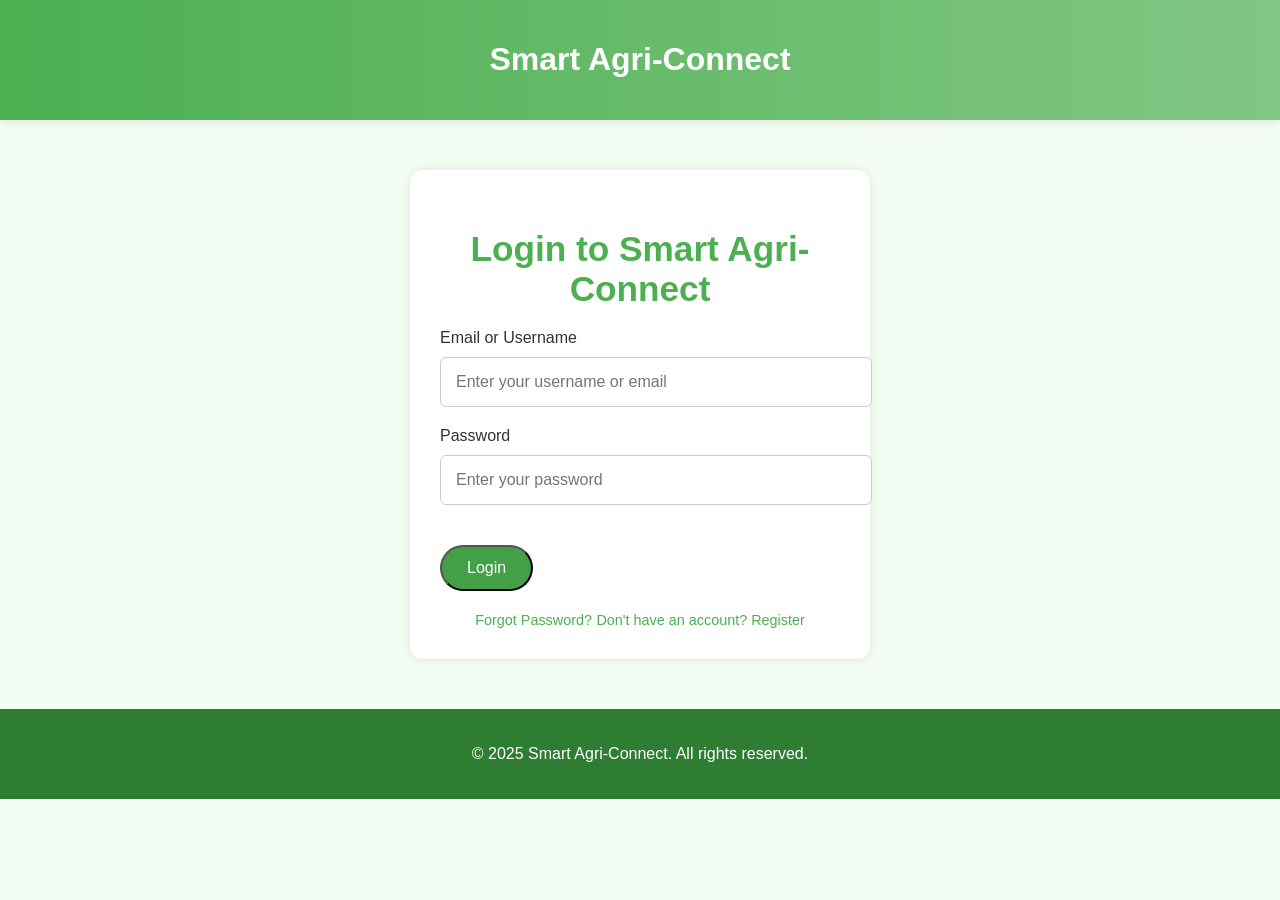
<file: index.html>
<!DOCTYPE html>
<html lang="en">
<head>
  <meta charset="UTF-8" />
  <meta name="viewport" content="width=device-width, initial-scale=1.0" />
  <title>Login - Smart Agri-Connect</title>
  <link rel="stylesheet" href="styles.css" />

</head>
<body>

  <div class="background-container">
    <div class="login-container">
      <header>
        <h1>Smart Agri-Connect</h1>
      </header>

      <main>
        <section class="login-form">
          <h2>Login to Smart Agri-Connect</h2>
          <form method="POST" action="index.php" class="login-form-section">
            <div class="input-group">
              <label for="username">Email or Username</label>
              <input type="text" id="username" name="username" placeholder="Enter your username or email" required aria-required="true" />
              <span id="username-error" class="error-message" role="alert"></span>
            </div>
          
            <div class="input-group">
              <label for="password">Password</label>
              <input type="password" id="password" name="password" placeholder="Enter your password" required aria-required="true" />
              <span id="password-error" class="error-message" role="alert"></span>
            </div>
          
            <button type="submit" class="btn">Login</button>
          
            <div class="links">
              <a href="forgetpassword.html">Forgot Password?</a>
              <a href="register.html">Don't have an account? Register</a>
            </div>
          </form>
          
          
        </section>
      </main>
    </div>
  </div>

  <footer>
    <p>&copy; 2025 Smart Agri-Connect. All rights reserved.</p>
  </footer>
  <script src="index.js"></script> 
</body>
</html>
</file>
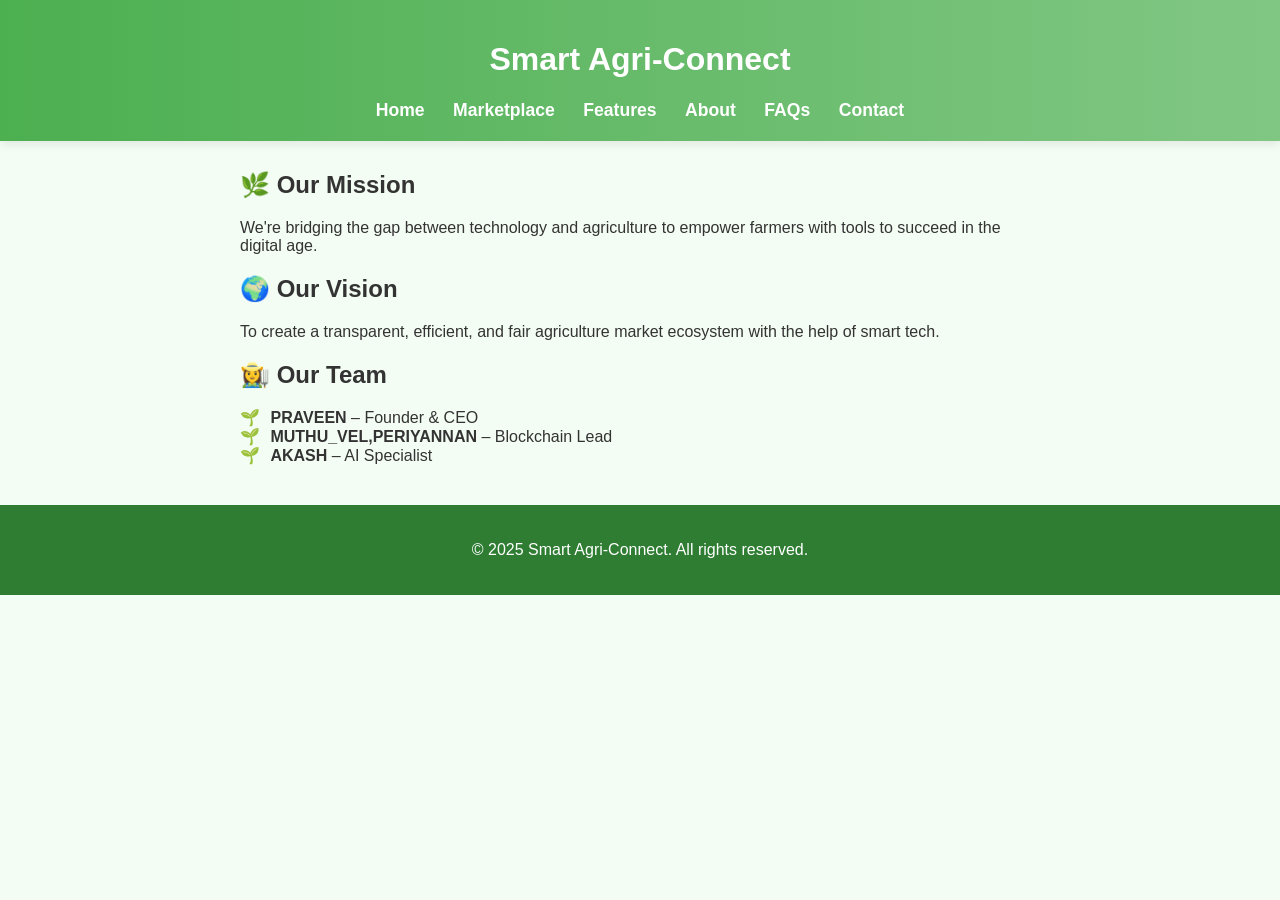
<file: about.html>
<!DOCTYPE html>
<html lang="en">
<head>
  <meta charset="UTF-8" />
  <meta name="viewport" content="width=device-width, initial-scale=1.0" />
  <title>About Us - Smart Agri-Connect</title>
  <link rel="stylesheet" href="styles.css" />
  <script src="script.js"></script>
</head>
<body>

  <header>
    <h1>Smart Agri-Connect</h1>
    <nav>
      <a href="home.html">Home</a>
      <a href="marketplace.html">Marketplace</a>
      <a href="features.html">Features</a>
      <a href="about.html">About</a>
      <a href="faq.html">FAQs</a>
      <a href="contact.html">Contact</a>
    </nav>
  </header>

  <main>
    <section>
      <h2>🌿 Our Mission</h2>
      <p>We're bridging the gap between technology and agriculture to empower farmers with tools to succeed in the digital age.</p>
      
      <h2>🌍 Our Vision</h2>
      <p>To create a transparent, efficient, and fair agriculture market ecosystem with the help of smart tech.</p>

      <h2>👩‍🌾 Our Team</h2>
      <ul>
        <li><strong>PRAVEEN</strong> – Founder & CEO</li>
        <li><strong>MUTHU_VEL,PERIYANNAN</strong> – Blockchain Lead</li>
        <li><strong>AKASH</strong> – AI Specialist</li>
      </ul>
    </section>
  </main>

  <footer>
    <p>&copy; 2025 Smart Agri-Connect. All rights reserved.</p>
  </footer>

</body>
</html>
</file>
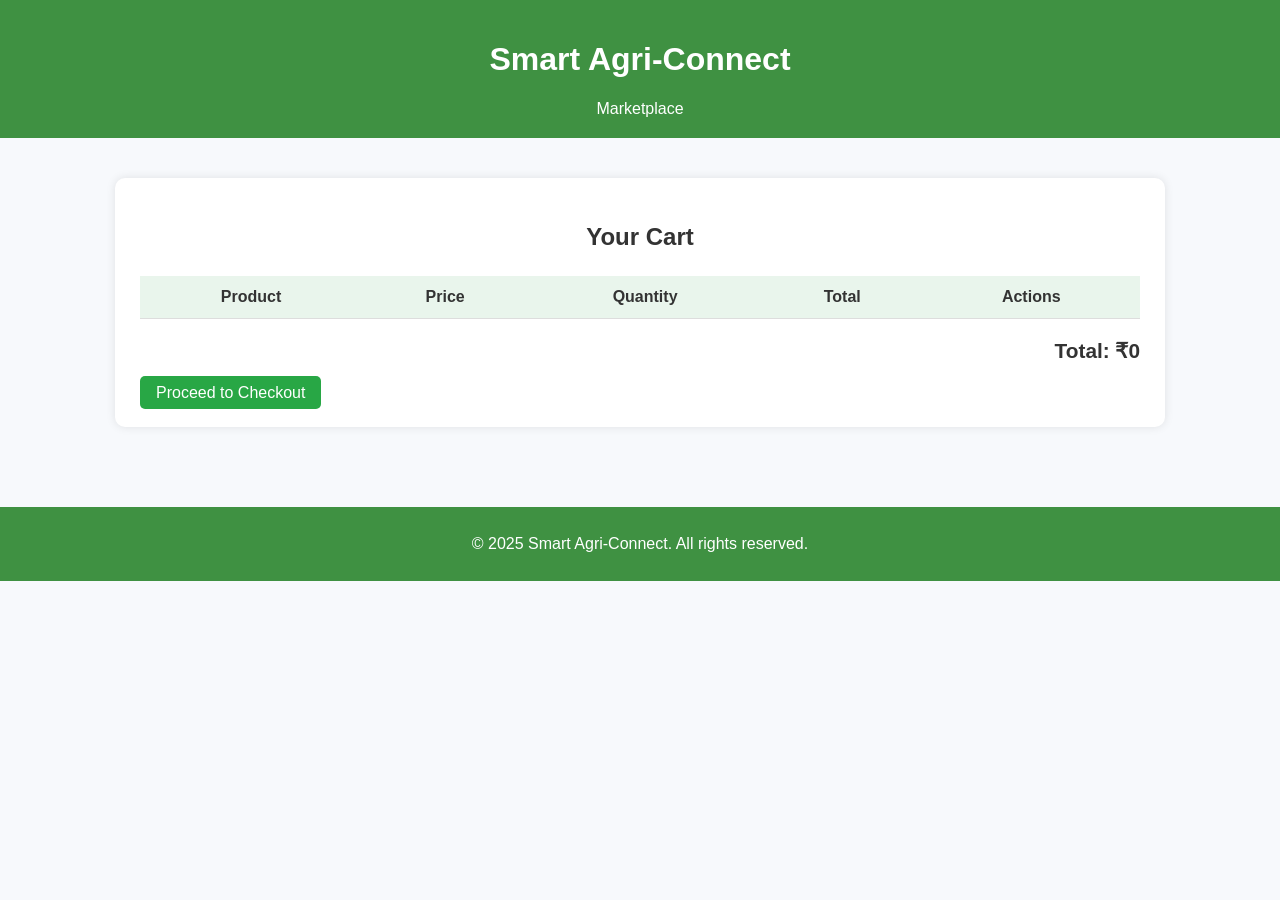
<file: cart.html>
<!DOCTYPE html>
<html lang="en">
<head>
  <meta charset="UTF-8" />
  <meta name="viewport" content="width=device-width, initial-scale=1.0" />
  <title>Your Cart - Smart Agri-Connect</title>
  <style>
    body {
      font-family: 'Segoe UI', sans-serif;
      margin: 0;
      padding: 0;
      background: #f7f9fc;
      color: #333;
    }

    header {
      background-color: #3f9142;
      color: #fff;
      padding: 20px;
      text-align: center;
    }

    nav {
      margin-top: 10px;
    }

    nav a {
      color: #fff;
      text-decoration: none;
      margin: 0 12px;
      padding: 8px 12px;
      border-radius: 6px;
    }

    nav a:hover {
      background-color: rgba(255, 255, 255, 0.2);
    }

    .btn {
      background-color: #28a745;
      color: #fff !important;
      padding: 8px 16px;
      border-radius: 5px;
      text-decoration: none;
      transition: background-color 0.3s;
    }

    .btn:hover {
      background-color: #218838;
    }

    main {
      padding: 40px 20px;
    }

    .cart-section {
      max-width: 1000px;
      margin: auto;
      background: #fff;
      padding: 25px;
      box-shadow: 0 0 10px rgba(0,0,0,0.1);
      border-radius: 10px;
    }

    .cart-section h2 {
      text-align: center;
      margin-bottom: 25px;
    }

    table {
      width: 100%;
      border-collapse: collapse;
      margin-bottom: 20px;
    }

    th, td {
      padding: 12px;
      text-align: center;
      border-bottom: 1px solid #ddd;
    }

    th {
      background-color: #e9f5ec;
    }

    input[type="number"] {
      width: 60px;
      padding: 5px;
      border: 1px solid #ccc;
      border-radius: 4px;
    }

    button {
      background-color: #dc3545;
      color: white;
      padding: 6px 12px;
      border: none;
      border-radius: 5px;
      cursor: pointer;
    }

    button:hover {
      background-color: #c82333;
    }

    #totalAmount {
      font-size: 1.3em;
      font-weight: bold;
      text-align: right;
      margin-top: 10px;
    }

    footer {
      background-color: #3f9142;
      color: #fff;
      text-align: center;
      padding: 12px;
      margin-top: 40px;
    }

    @media (max-width: 600px) {
      th, td {
        font-size: 14px;
        padding: 8px;
      }

      input[type="number"] {
        width: 45px;
      }

      .btn {
        font-size: 14px;
        padding: 6px 10px;
      }
    }
  </style>
</head>
<body>
  <header>
    <h1>Smart Agri-Connect</h1>
    <nav>
      <a href="marketplace.html">Marketplace</a>
    </nav>
  </header>

  <main>
    <section class="cart-section">
      <h2>Your Cart</h2>
      <table id="cartTable">
        <thead>
          <tr>
            <th>Product</th>
            <th>Price</th>
            <th>Quantity</th>
            <th>Total</th>
            <th>Actions</th>
          </tr>
        </thead>
        <tbody>
          
        </tbody>
      </table>
      <p id="totalAmount">Total: ₹0</p>
      <a href="payment.html" class="btn">Proceed to Checkout</a>
    </section>
  </main>

  <footer>
    <p>&copy; 2025 Smart Agri-Connect. All rights reserved.</p>
  </footer>

  <script>
    let cart = JSON.parse(localStorage.getItem("cart")) || [];

    function renderCart() {
      const cartTable = document.getElementById("cartTable").getElementsByTagName('tbody')[0];
      cartTable.innerHTML = '';

      let totalAmount = 0;
      
      cart.forEach((item, index) => {
        const row = cartTable.insertRow();
        
        row.innerHTML = `
          <td>${item.name}</td>
          <td>₹${item.price}</td>
          <td><input type="number" value="${item.quantity}" min="1" onchange="updateQuantity(${index}, this.value)" /></td>
          <td>₹${item.total}</td>
          <td><button onclick="removeItem(${index})">Remove</button></td>
        `;
        
        totalAmount += item.total;
      });
      
      document.getElementById('totalAmount').textContent = `Total: ₹${totalAmount}`;
    }

    function updateQuantity(index, quantity) {
      if (quantity <= 0 || isNaN(quantity)) return;

      cart[index].quantity = parseInt(quantity);
      cart[index].total = cart[index].price * cart[index].quantity;
      
      localStorage.setItem("cart", JSON.stringify(cart));
      renderCart();
    }

    function removeItem(index) {
      cart.splice(index, 1);
      localStorage.setItem("cart", JSON.stringify(cart));
      renderCart();
    }

    renderCart();
  </script>
</body>
</html>
</file>
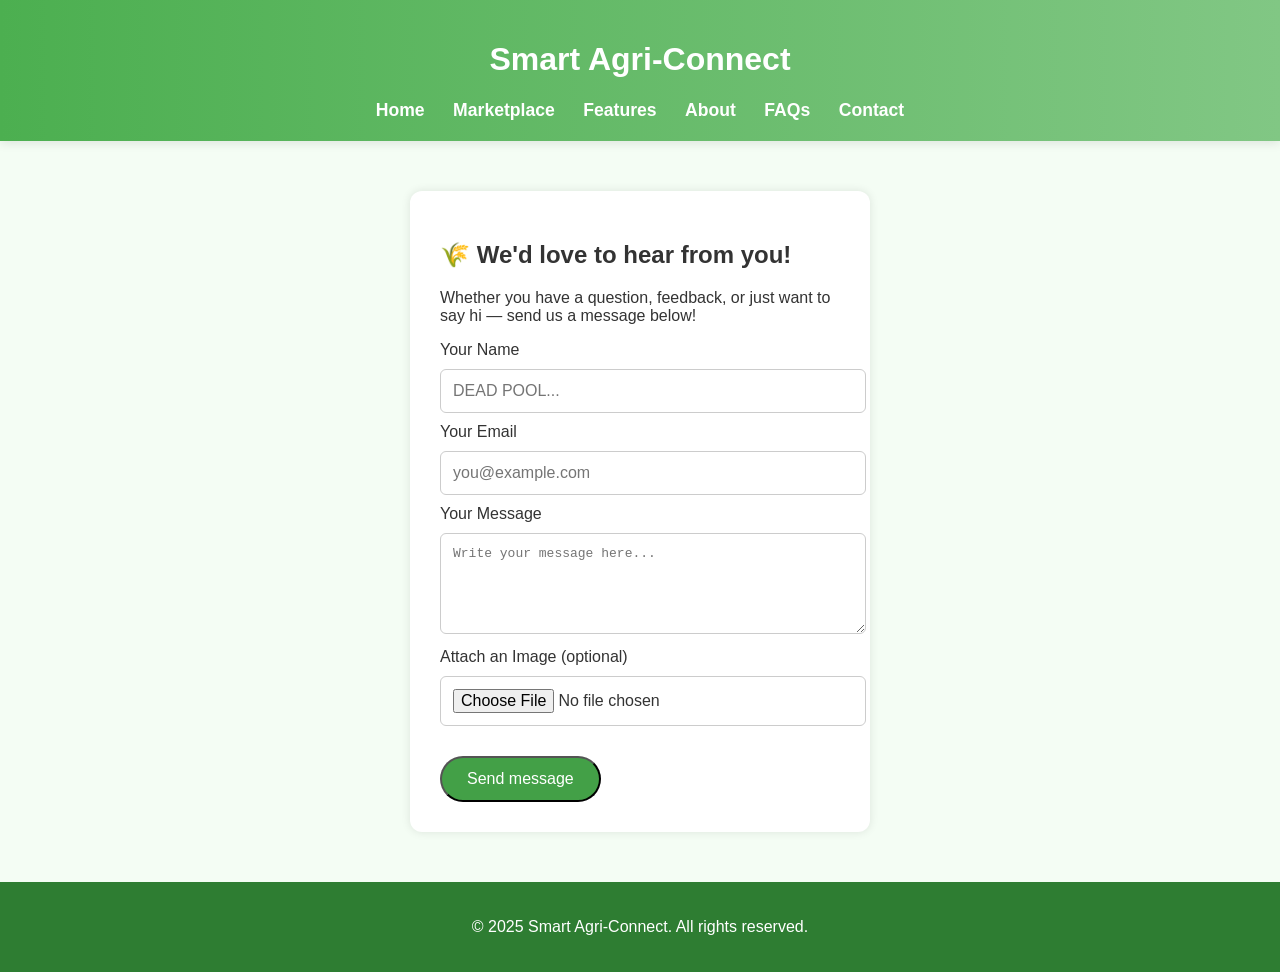
<file: contact.html>
<!DOCTYPE html>
<html lang="en">
<head>
  <meta charset="UTF-8" />
  <meta name="viewport" content="width=device-width, initial-scale=1.0" />
  <title>Contact Us - Smart Agri-Connect</title>
  <link rel="stylesheet" href="styles.css" />
</head>
<body>

  <header>
    <h1>Smart Agri-Connect</h1>
    <nav>
         <a href="home.html">Home</a>
         <a href="marketplace.html">Marketplace</a>
         <a href="features.html">Features</a>
         <a href="about.html">About</a>
         <a href="faq.html">FAQs</a>
         <a href="contact.html">Contact</a>
    </nav>
  </header>

  <main>
    <section class="contact-form">
      <h2>🌾 We'd love to hear from you!</h2>
      <p>Whether you have a question, feedback, or just want to say hi — send us a message below!</p>
      
      <form method="post" action="contact.php">
        <label for="name">Your Name</label>
        <input type="text" id="name" name="name" placeholder="DEAD POOL..." required />

        <label for="email">Your Email</label>
        <input type="email" id="email" name="email" placeholder="you@example.com" required />

        <label for="message">Your Message</label>
        <textarea id="message" name="message" rows="5" placeholder="Write your message here..." required></textarea>

        
         <label for="image">Attach an Image (optional)</label>
        <input type="file" id="image" name="image" accept="image/*" placeholder="Send a image"/>


        <button type="submit" class="btn">Send message</button>
      </form>
    </section>
  </main>

  <footer>
    <p>&copy; 2025 Smart Agri-Connect. All rights reserved.</p>
  </footer>
  <script src="contact.js"></script>
</body>
</html>
</file>
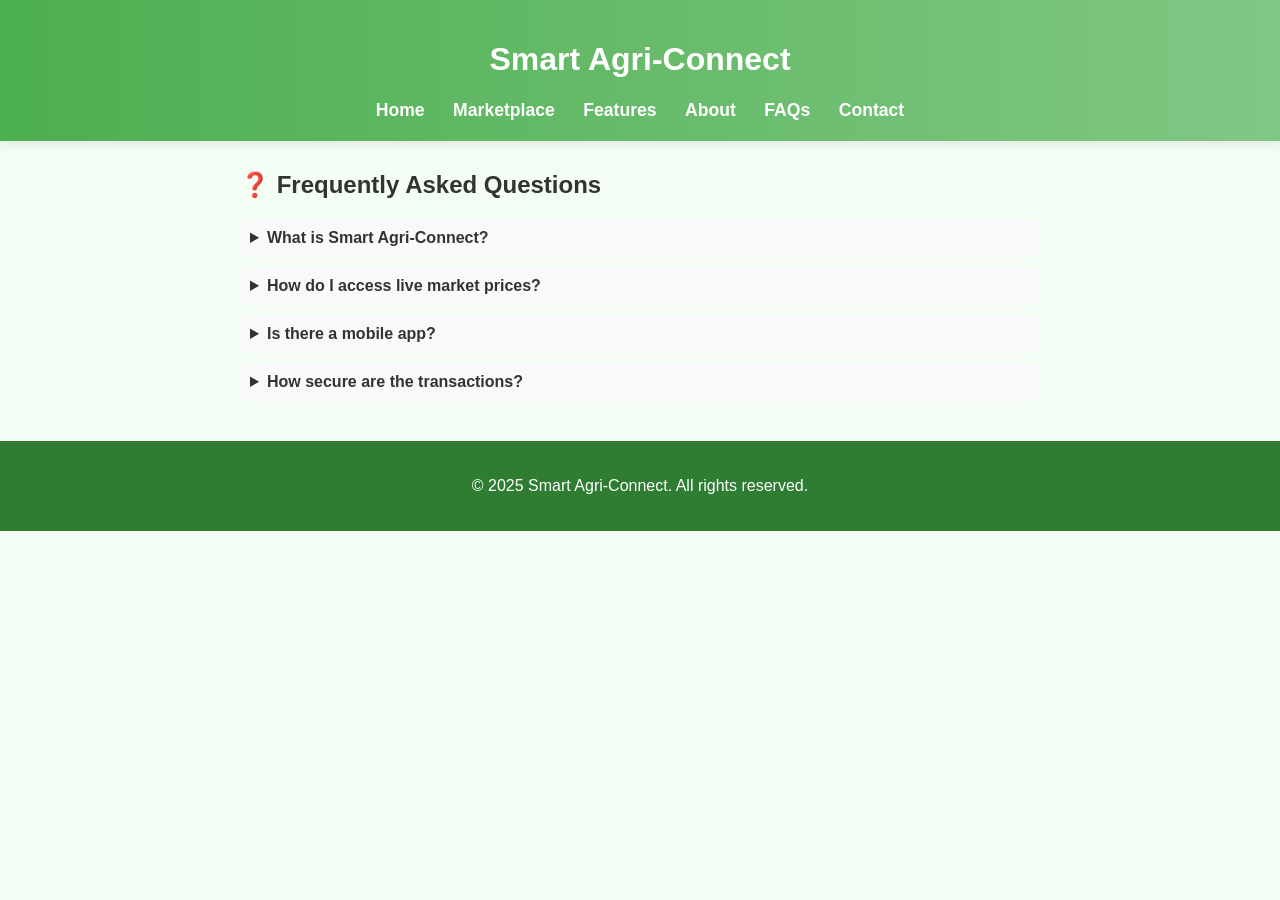
<file: faq.html>
<!DOCTYPE html>
<html lang="en">
<head>
  <meta charset="UTF-8" />
  <meta name="viewport" content="width=device-width, initial-scale=1.0" />
  <title>FAQs - Smart Agri-Connect</title>
  <link rel="stylesheet" href="styles.css" />
  <script src="script.js"></script>
  <style>
    details {
      background: #f9f9f9;
      margin: 10px 0;
      padding: 10px;
      border-radius: 5px;
      cursor: pointer;
    }
    summary {
      font-weight: bold;
    }
  </style>
</head>
<body>

  <header>
    <h1>Smart Agri-Connect</h1>
    <nav>
      <a href="home.html">Home</a>
      <a href="marketplace.html">Marketplace</a>
      <a href="features.html">Features</a>
      <a href="about.html">About</a>
      <a href="faq.html">FAQs</a>
      <a href="contact.html">Contact</a>
    </nav>
  </header>

  <main>
    <section>
      <h2>❓ Frequently Asked Questions</h2>

      <details>
        <summary>What is Smart Agri-Connect?</summary>
        <p>A tech-driven platform that empowers farmers with digital tools for market access and pricing intelligence.</p>
      </details>

      <details>
        <summary>How do I access live market prices?</summary>
        <p>Visit the <a href="marketplace.html">Marketplace</a> page for real-time data.</p>
      </details>

      <details>
        <summary>Is there a mobile app?</summary>
        <p>Yes! Our mobile app is coming soon to Android and iOS platforms.</p>
      </details>

      <details>
        <summary>How secure are the transactions?</summary>
        <p>All transactions are powered by blockchain, ensuring full transparency and security.</p>
      </details>
    </section>
  </main>

  <footer>
    <p>&copy; 2025 Smart Agri-Connect. All rights reserved.</p>
  </footer>

</body>
</html>
</file>
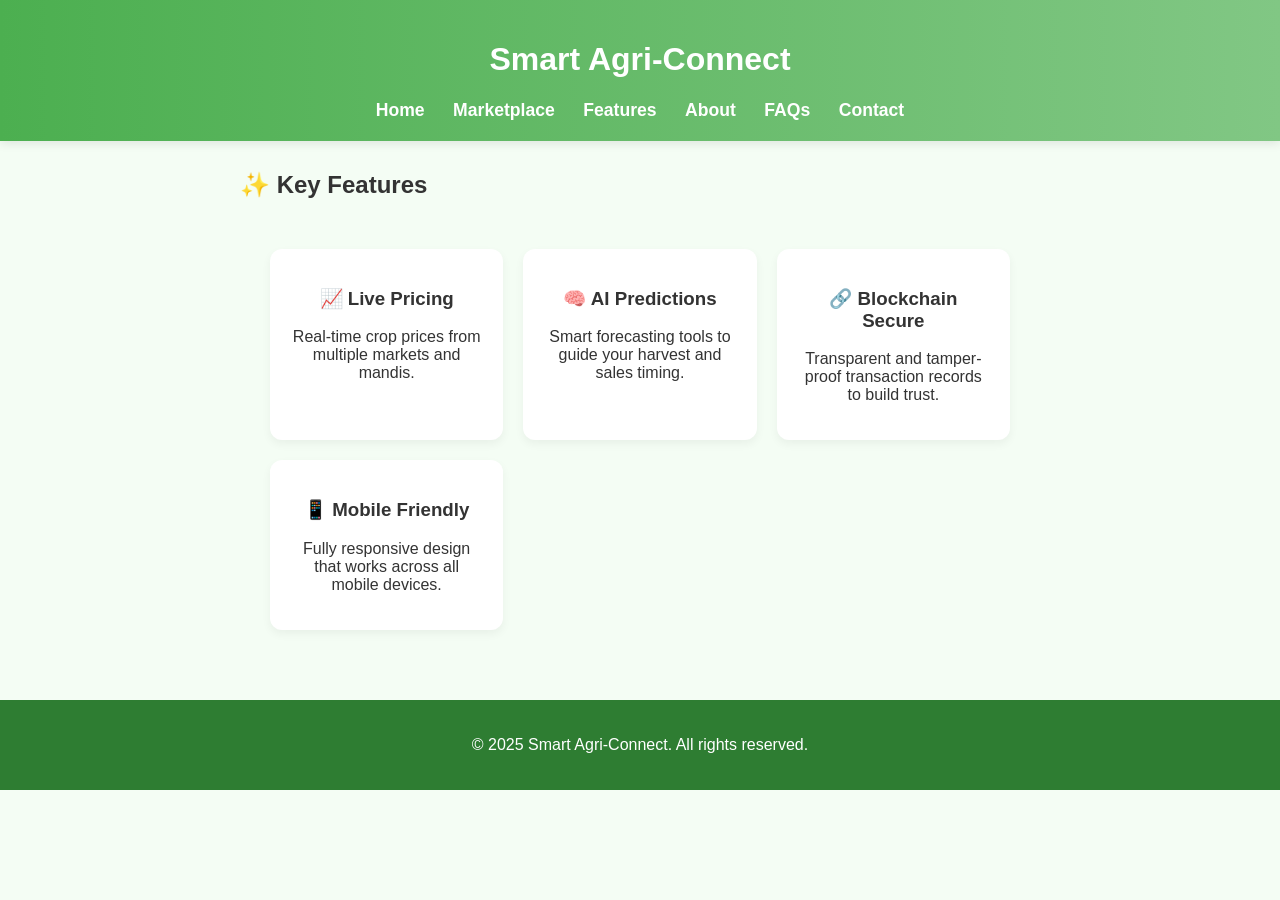
<file: features.html>
<!DOCTYPE html>
<html lang="en">
<head>
  <meta charset="UTF-8" />
  <meta name="viewport" content="width=device-width, initial-scale=1.0" />
  <title>Features - Smart Agri-Connect</title>
  <link rel="stylesheet" href="styles.css" />
  <script src="forgetpassword.js"></script>
</head>
<body>

  <header>
    <h1>Smart Agri-Connect</h1>
    <nav>
      <a href="home.html">Home</a>
      <a href="marketplace.html">Marketplace</a>
      <a href="features.html">Features</a>
      <a href="about.html">About</a>
      <a href="faq.html">FAQs</a>
      <a href="contact.html">Contact</a>
    </nav>
  </header>

  <main>
    <section>
      <h2>✨ Key Features</h2>
      <div class="features-grid">
        <div class="feature-card">
          <h3>📈 Live Pricing</h3>
          <p>Real-time crop prices from multiple markets and mandis.</p>
        </div>
        <div class="feature-card">
          <h3>🧠 AI Predictions</h3>
          <p>Smart forecasting tools to guide your harvest and sales timing.</p>
        </div>
        <div class="feature-card">
          <h3>🔗 Blockchain Secure</h3>
          <p>Transparent and tamper-proof transaction records to build trust.</p>
        </div>
        <div class="feature-card">
          <h3>📱 Mobile Friendly</h3>
          <p>Fully responsive design that works across all mobile devices.</p>
        </div>
      </div>
    </section>
  </main>

  <footer>
    <p>&copy; 2025 Smart Agri-Connect. All rights reserved.</p>
  </footer>

</body>
</html>
</file>
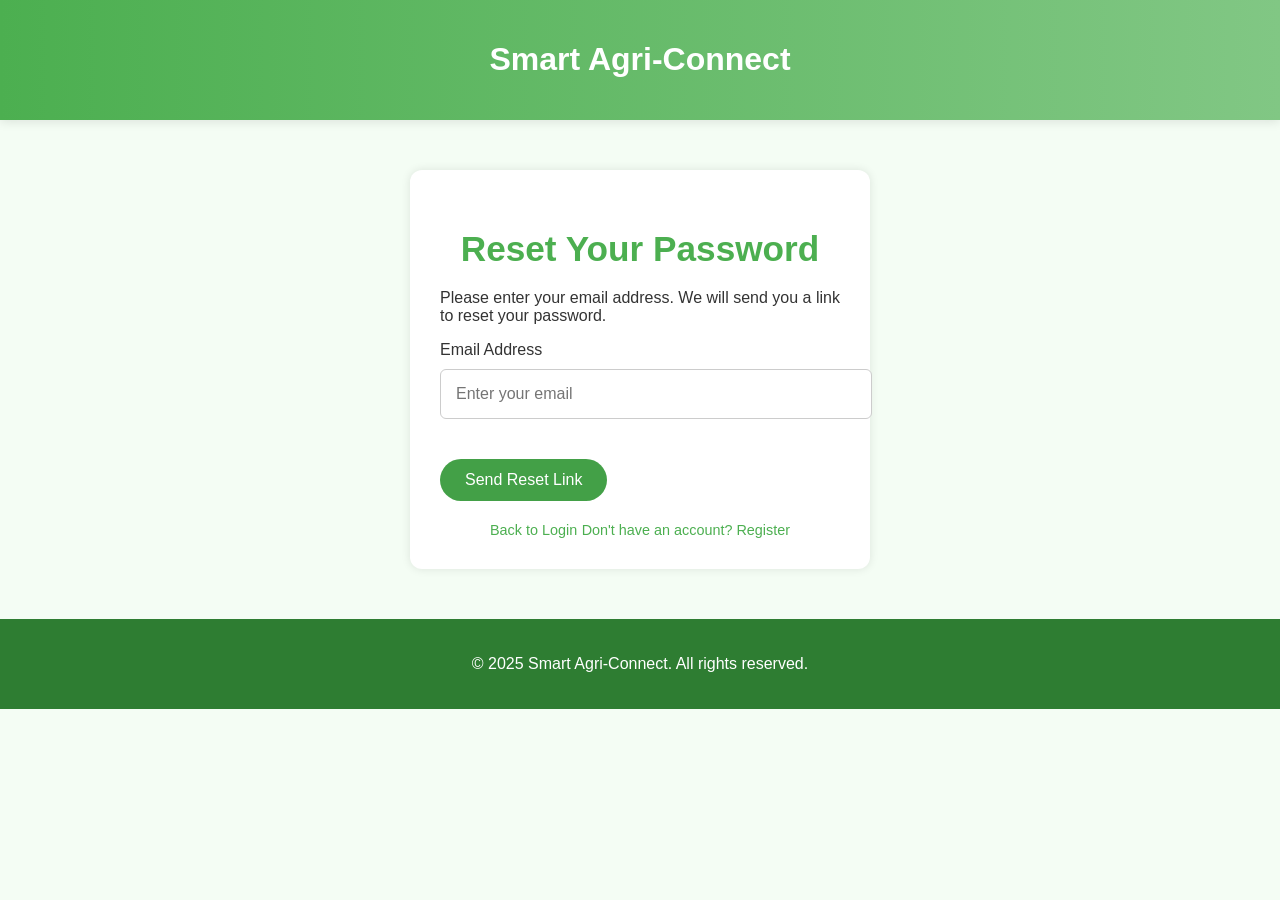
<file: forgetpassword.html>
<!DOCTYPE html>
<html lang="en">
<head>
  <meta charset="UTF-8" />
  <meta name="viewport" content="width=device-width, initial-scale=1.0" />
  <title>Forgot Password - Smart Agri-Connect</title>
  <link rel="stylesheet" href="styles.css" />
</head>
<body>

  <div class="background-container">
    <div class="login-container">
      <header>
        <h1>Smart Agri-Connect</h1>
      </header>

      <main>
        <section class="login-form">
          <h2>Reset Your Password</h2>
          <p>Please enter your email address. We will send you a link to reset your password.</p>
          
          <div class="input-group">
            <label for="email">Email Address</label>
            <input type="email" id="email" name="email" placeholder="Enter your email" required />
          </div>

          <a href="success1.html" class="btn">Send Reset Link</a>

          <div class="links">
            <a href="index.html">Back to Login</a>
            <a href="register.html">Don't have an account? Register</a>
          </div>
        </section>
      </main>
    </div>
  </div>

  <footer>
    <p>&copy; 2025 Smart Agri-Connect. All rights reserved.</p>
  </footer>

</body>
</html>
</file>
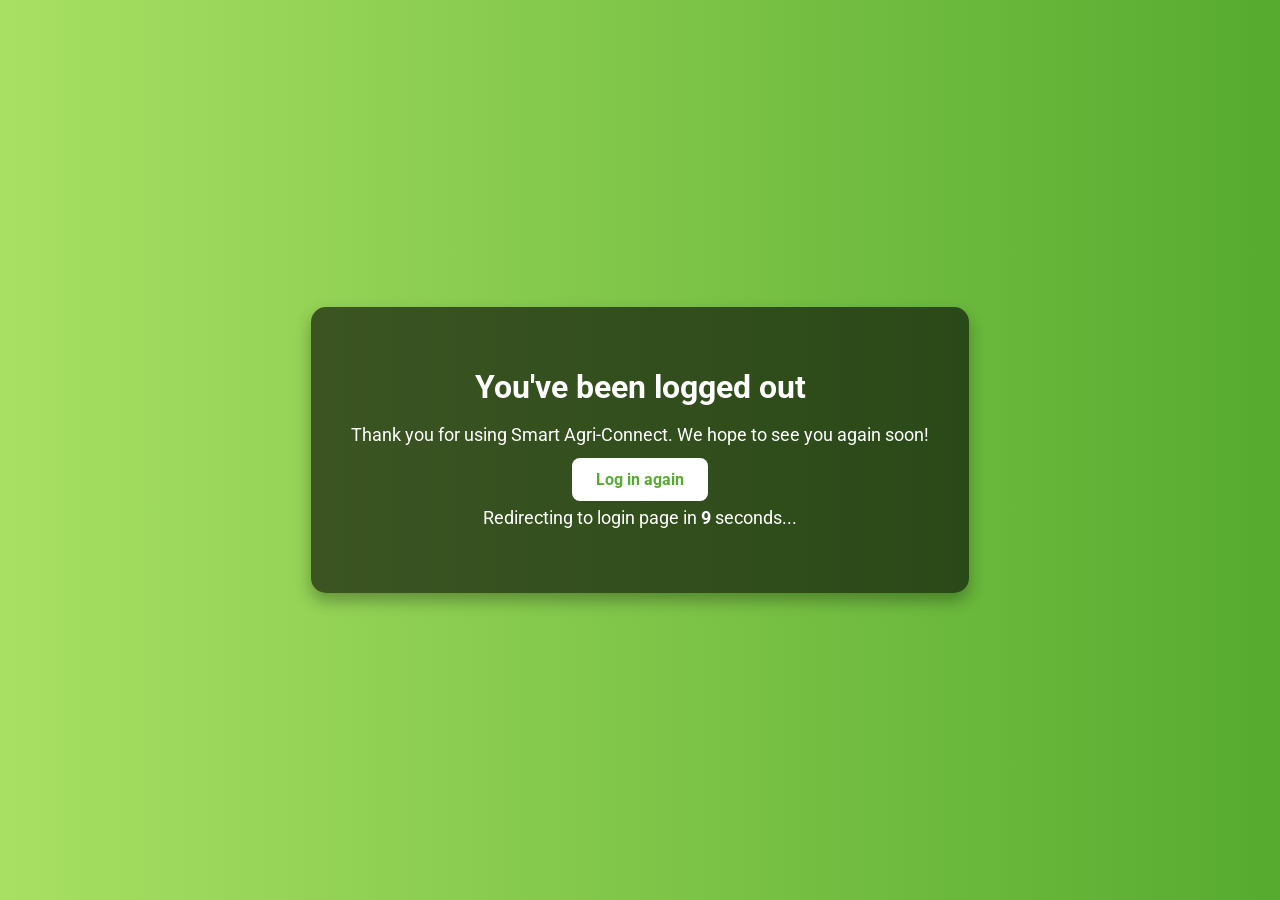
<file: logout.html>
<!DOCTYPE html>
<html lang="en">
<head>
  <meta charset="UTF-8" />
  <meta name="viewport" content="width=device-width, initial-scale=1.0" />
  <title>Logged Out - Smart Agri-Connect</title>
  <link href="https://fonts.googleapis.com/css2?family=Roboto:wght@400;700&display=swap" rel="stylesheet">
  <style>
    body {
      margin: 0;
      font-family: 'Roboto', sans-serif;
      background: linear-gradient(to right, #a8e063, #56ab2f);
      display: flex;
      justify-content: center;
      align-items: center;
      height: 100vh;
      color: #fff;
    }

    .logout-box {
      background: rgba(0, 0, 0, 0.6);
      padding: 40px;
      border-radius: 15px;
      text-align: center;
      box-shadow: 0 8px 16px rgba(0,0,0,0.3);
    }

    .logout-box h1 {
      font-size: 32px;
      margin-bottom: 10px;
    }

    .logout-box p {
      font-size: 18px;
      margin-bottom: 25px;
    }

    .logout-box a {
      text-decoration: none;
      background: #ffffff;
      color: #56ab2f;
      padding: 12px 24px;
      border-radius: 8px;
      font-weight: bold;
      transition: background 0.3s ease;
    }

    .logout-box a:hover {
      background: #e6e6e6;
    }
  </style>
</head>
<body>

  <div class="logout-box">
    <h1>You've been logged out</h1>
    <p>Thank you for using Smart Agri-Connect. We hope to see you again soon!</p>
    <a href="index.html">Log in again</a>
  </div>
  <script>
    let seconds = 10;
    const message = document.createElement('p');
    message.innerHTML = `Redirecting to login page in <strong>${seconds}</strong> seconds...`;
    document.querySelector('.logout-box').appendChild(message);
  
    const interval = setInterval(() => {
      seconds--;
      message.innerHTML = `Redirecting to login page in <strong>${seconds}</strong> seconds...`;
      
      if (seconds === 0) {
        clearInterval(interval);
        window.location.href = "index.html";
      }
    }, 1000);
  </script>
  

</body>
</html>
</file>
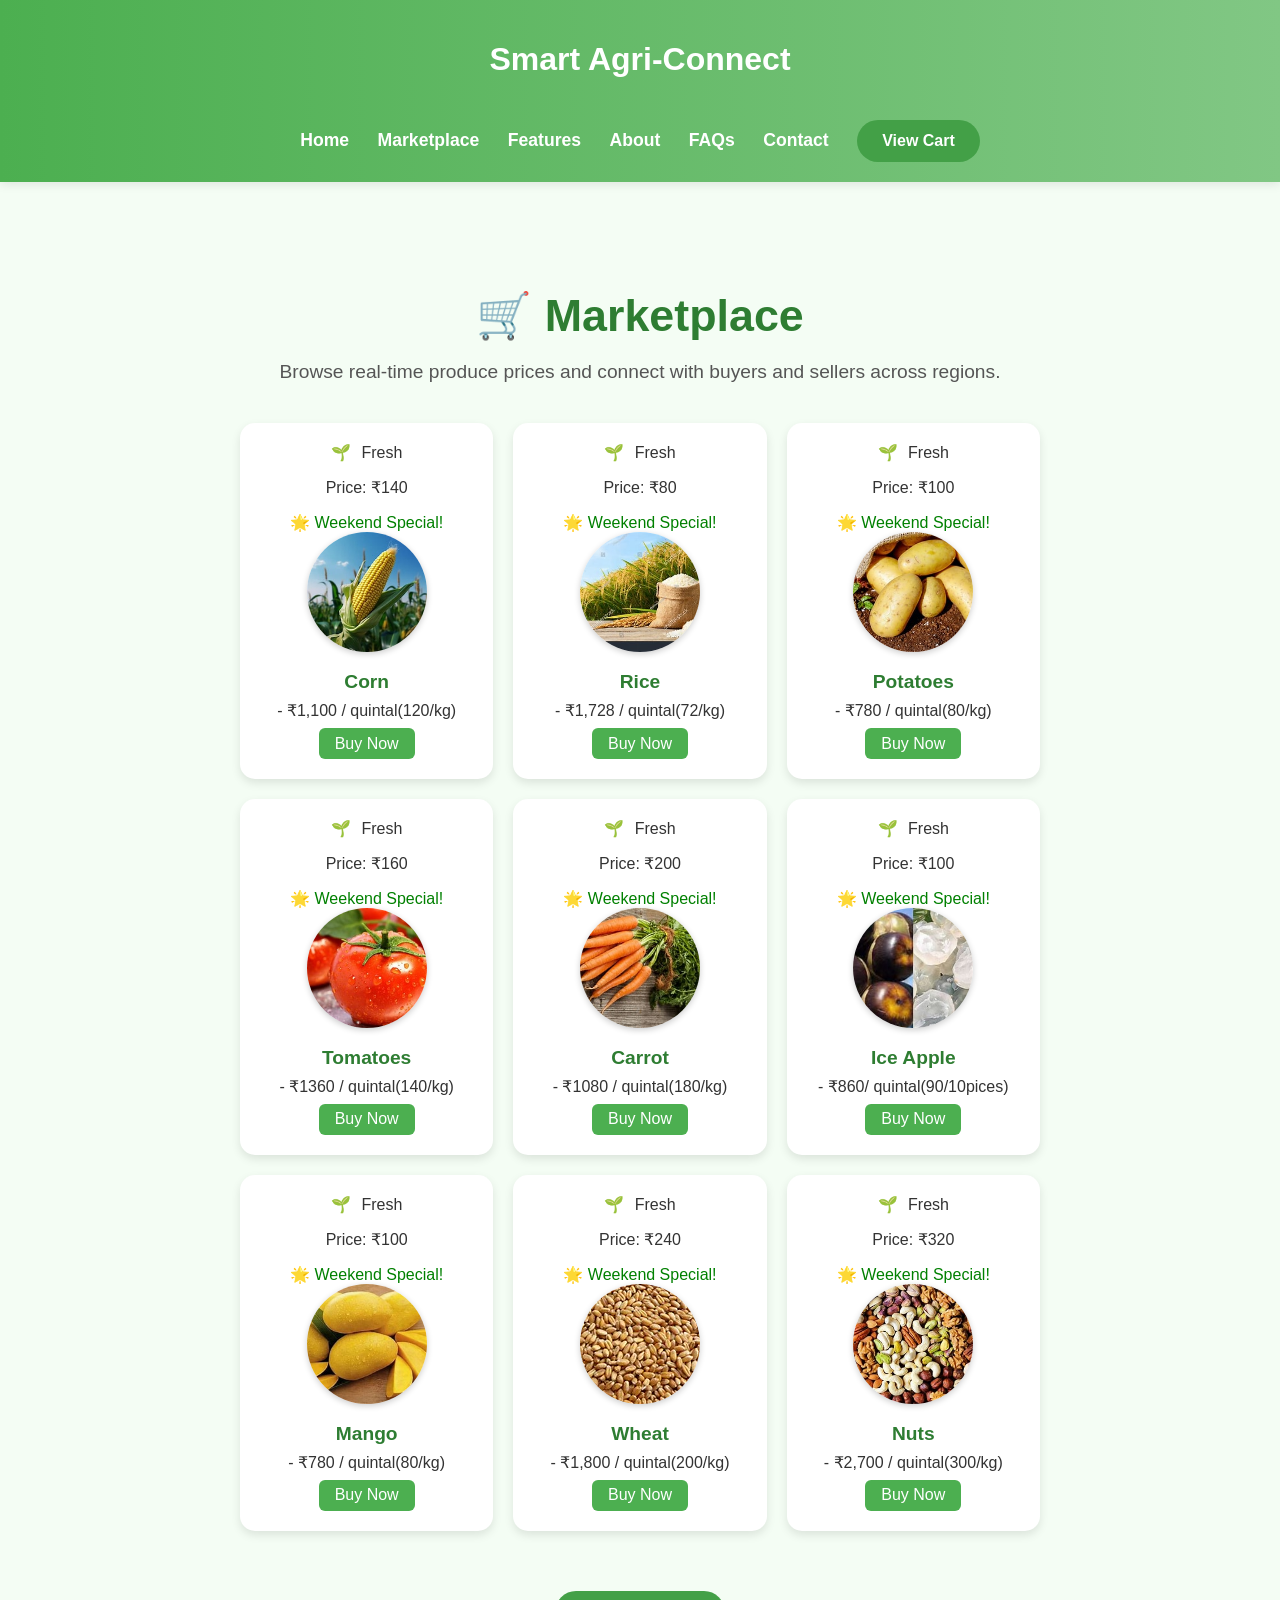
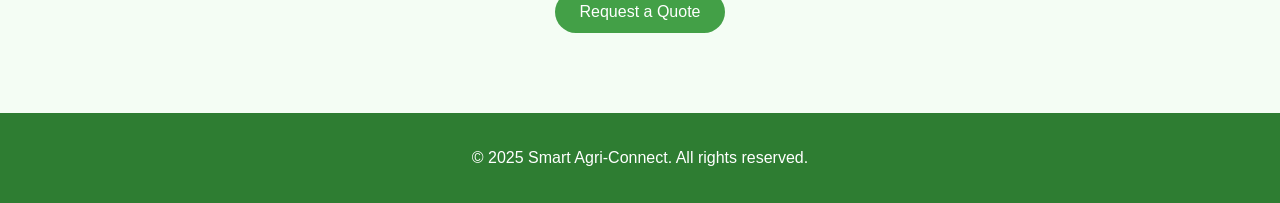
<file: marketplace.html>
<!DOCTYPE html>
<html lang="en">
<head>
  <meta charset="UTF-8" />
  <meta name="viewport" content="width=device-width, initial-scale=1.0" />
  <title>Marketplace - Smart Agri-Connect</title>
  <link rel="stylesheet" href="styles.css" />
</head>
<body>

  <header>
    <h1>Smart Agri-Connect</h1>
    <nav>
      <a href="home.html">Home</a>
      <a href="marketplace.html">Marketplace</a>
      <a href="features.html">Features</a>
      <a href="about.html">About</a>
      <a href="faq.html">FAQs</a>
      <a href="contact.html">Contact</a>
      <a href="cart.html" class="btn">View Cart</a>

    </nav>
  </header>

  <main>
    <section class="marketplace">
      <h2>🛒 Marketplace</h2>
      <p class="market-desc">Browse real-time produce prices and connect with buyers and sellers across regions.</p>
      
      <ul class="product-list">
        <li>
          <span class="product-tag">Fresh </span>
          <p>Price: ₹<span id="price-corn">120</span></p>
          <span id="note-corn" style="color: green;"></span>
          <img src="image/corn.jpg" alt="Corn" class="product-img" />
          <strong>Corn</strong> - ₹1,100 / quintal(120/kg)
          <a href="#" class="btn" onclick="addToCart('Corn', 1100)">Buy Now</a>
        </li>
        <li>
          <span class="product-tag">Fresh</span>
          <p>Price: ₹<span id="price-rice">72</span></p>
          <span id="note-rice" style="color: green;"></span>
          <img src="image/rice.jpg" alt="Rice" class="product-img" />
          <strong>Rice</strong> - ₹1,728 / quintal(72/kg)
           <a href="#" class="btn" onclick="addToCart('rice', 1728)">Buy Now</a>
        </li>
        <li>
          <span class="product-tag">Fresh</span>
          <p>Price: ₹<span id="price-potato">80</span></p>
          <span id="note-potato" style="color: green;"></span>
        <img src="image/potato.jpg" alt="Potatoes" class="product-img" />
        <strong>Potatoes</strong> - ₹780 / quintal(80/kg)
         <a href="#" class="btn" onclick="addToCart('Potatoes', 780)">Buy Now</a>
        </li>
        <li>
          <span class="product-tag">Fresh</span>
          <p>Price: ₹<span id="price-tomato">140</span></p>
          <span id="note-tomato" style="color: green;"></span>
        <img src="image/tomato.jpg" alt="Tomatoes" class="product-img" />
        <strong>Tomatoes</strong> - ₹1360 / quintal(140/kg)
         <a href="#" class="btn" onclick="addToCart('Tomatoes', 1360)">Buy Now</a>
        </li>
        <li>
          <span class="product-tag">Fresh</span>
          <p>Price: ₹<span id="price-carrot">180</span></p>
          <span id="note-carrot" style="color: green;"></span>
          <img src="image/carrot.jpg" alt="Carrot" class="product-img" />
          <strong>Carrot</strong> - ₹1080 / quintal(180/kg)
           <a href="#" class="btn" onclick="addToCart('Carrot', 1080)">Buy Now</a>
        </li>
        <li>
          <span class="product-tag">Fresh</span>
          <p>Price: ₹<span id="price-iceapple">90</span></p>
          <span id="note-iceapple" style="color: green;"></span>
          <img src="image/ice apple.jpg" alt="iceapple" class="product-img" />
          <strong>Ice Apple</strong> - ₹860/ quintal(90/10pices)
           <a href="#" class="btn" onclick="addToCart('Ice Apple', 860)">Buy Now</a>
        </li>
        <li>
          <span class="product-tag">Fresh</span>
          <p>Price: ₹<span id="price-mango">80</span></p>
          <span id="note-mango" style="color: green;"></span>
          <img src="image/mango.jpg" alt="mango" class="product-img" />
          <strong>Mango</strong> - ₹780 / quintal(80/kg)
           <a href="#" class="btn" onclick="addToCart('Mango', 780)">Buy Now</a>
        </li>
        <li>
          <span class="product-tag">Fresh</span>
          <p>Price: ₹<span id="price-wheat">200</span></p>
          <span id="note-wheat" style="color: green;"></span>
          <img src="image/wheat.jpg" alt="wheat" class="product-img" />
          <strong>Wheat</strong> - ₹1,800 / quintal(200/kg)
           <a href="#" class="btn" onclick="addToCart('Wheat', 1800)">Buy Now</a>
        </li>
        <li>
          <span class="product-tag">Fresh</span>
          <p>Price: ₹<span id="price-nuts">300</span></p>
          <span id="note-nuts" style="color: green;"></span>
          <img src="image/nuts.jpg" alt="Nuts" class="product-img" />
          <strong>Nuts</strong> - ₹2,700 / quintal(300/kg)
          <a href="#" class="btn" onclick="addToCart('Nuts', 2700)">Buy Now</a>
        </li>
      </ul>

      <a href="contact.html" class="btn">Request a Quote</a>
    </section>
  </main>

  <footer>
    <p>&copy; 2025 Smart Agri-Connect. All rights reserved.</p>
  </footer>
  <script>
  let cart = JSON.parse(localStorage.getItem("cart")) || [];

  function addToCart(productName, price) {
    const quantity = prompt(`Enter quantity for ${productName}:`);
    if (!quantity || isNaN(quantity) || quantity <= 0) return;

    const existingProduct = cart.find(item => item.name === productName);
    
    if (existingProduct) {
      existingProduct.quantity += parseInt(quantity);
      existingProduct.total = existingProduct.price * existingProduct.quantity;
    } else {
      const item = {
        name: productName,
        price: price,
        quantity: parseInt(quantity),
        total: price * quantity,
      };
      cart.push(item);
    }

    localStorage.setItem("cart", JSON.stringify(cart));
    alert(`${productName} added to cart!`);
  }
  
  document.addEventListener('DOMContentLoaded', function () {
  const today = new Date();
  const day = today.getDay();      
  const date = today.getDate();    
  const month = today.getMonth() + 1; 
  const year = today.getFullYear();

  const priceAdjustments = [
    { id: 'tomato', base: 140, weekend: 160, special: 120 },
    { id: 'corn', base: 120, weekend: 140, special: 100 },
    { id: 'rice', base: 72, weekend: 80, special: 66 },
    { id: 'potato', base: 80, weekend: 100, special: 70 },
    { id: 'carrot', base: 180, weekend: 200, special: 160 },
    { id: 'iceapple', base: 90, weekend: 100, special: 70 },
    { id: 'mango', base: 80, weekend: 100, special: 65 },
    { id: 'wheat', base: 200, weekend: 240, special: 170 },
    { id: 'nuts', base: 300, weekend: 320, special: 270 }
  ];

  priceAdjustments.forEach(product => {
    const priceEl = document.getElementById(`price-${product.id}`);
    const noteEl = document.getElementById(`note-${product.id}`);

    if (!priceEl || !noteEl) return;

    let finalPrice = product.base;
    noteEl.textContent = "";

    if (day === 6 || day === 0) {
      finalPrice = product.weekend;
      noteEl.textContent = "🌟 Weekend Special!";
    }

    if (year === 2025 && month === 5 && date === 20) {
      finalPrice = product.special;
      noteEl.textContent = "🎉 Festival Offer!";
    }

    priceEl.textContent = finalPrice;
  });
});

  </script>

</body>
</html>
</file>
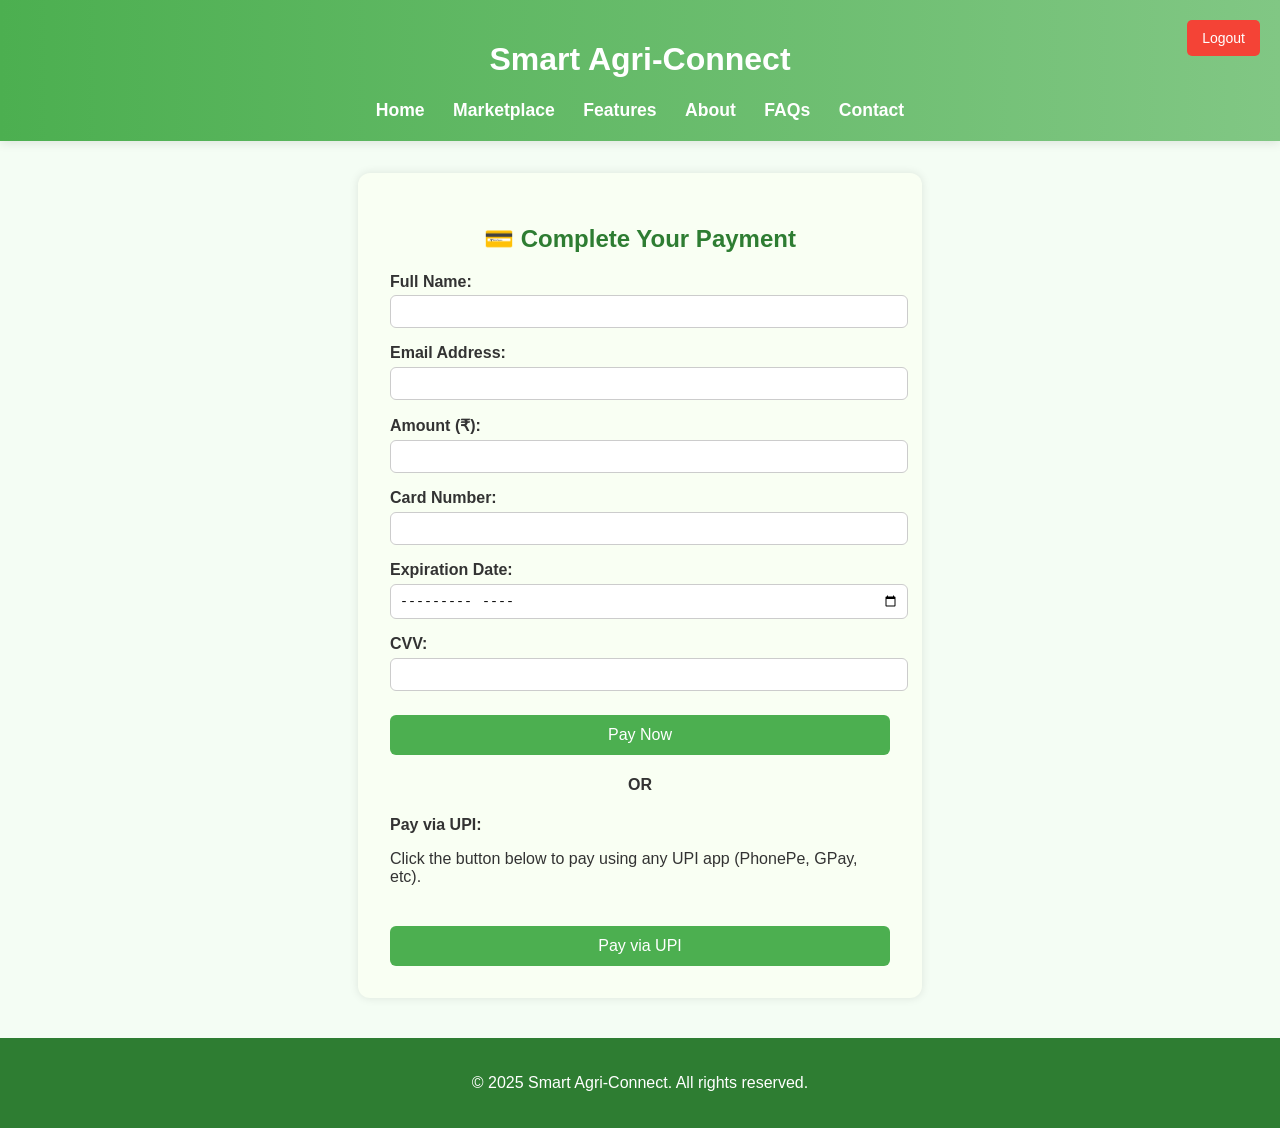
<file: payment.html>
<!DOCTYPE html>
<html lang="en">
<head>
  <meta charset="UTF-8" />
  <meta name="viewport" content="width=device-width, initial-scale=1.0"/>
  <title>Payment - Smart Agri-Connect</title>
  <link rel="stylesheet" href="styles.css" />
</head>
<body>

  <header>
    <h1>Smart Agri-Connect</h1>
    <nav>
      <a href="home.html">Home</a>
      <a href="marketplace.html">Marketplace</a>
      <a href="features.html">Features</a>
      <a href="about.html">About</a>
      <a href="faq.html">FAQs</a>
      <a href="contact.html">Contact</a>
    </nav>
    <a href="index.html" class="logout-btn">Logout</a>
  </header>

  <main>
    <section class="payment-section">
      <h2>💳 Complete Your Payment</h2>
      <form class="payment-form" action="payment.php" method="POST">
        <label for="fullname">Full Name:</label>
        <input type="text" id="fullname" name="fullname" required />

        <label for="email">Email Address:</label>
        <input type="email" id="email" name="email" required />

        <label for="amount">Amount (₹):</label>
        <input type="number" id="amount" name="amount" min="1" required />


        <label for="cardnumber">Card Number:</label>
        <input type="text" id="cardnumber" name="cardnumber" maxlength="16" required />

        <label for="expdate">Expiration Date:</label>
        <input type="month" id="expdate" name="expdate" required />

        <label for="cvv">CVV:</label>
        <input type="text" id="cvv" name="cvv" maxlength="4" required />

        <button type="submit" class="btn">Pay Now</button>
        <h4 style="text-align: center;">OR</h4>
        <label for="upi">Pay via UPI:</label>
        <p>Click the button below to pay using any UPI app (PhonePe, GPay, etc).</p>
        <button type="button" class="btn" onclick="payViaUPI()">Pay via UPI</button>
      </form>
    </section>
  </main>

  <footer>
    <p>&copy; 2025 Smart Agri-Connect. All rights reserved.</p>
  </footer>

  <script>
   
   
  document.addEventListener('DOMContentLoaded', function () {
    const form = document.querySelector('.payment-form');

    form.addEventListener('submit', function (event) {
      event.preventDefault();

      const fullname = document.getElementById('fullname').value.trim();
      const email = document.getElementById('email').value.trim();
      const amount = document.getElementById('amount').value.trim();
      const cardnumber = document.getElementById('cardnumber').value.trim();
      const expdate = document.getElementById('expdate').value.trim();
      const cvv = document.getElementById('cvv').value.trim();

      if (!fullname || !email || !cardnumber || !expdate || !cvv) {
        alert('Please fill all fields before submitting.');
        return;
      }
      if (!amount || isNaN(amount) || Number(amount) <= 0) {
         alert('Please enter a valid amount.');
         return;
      }

      if (cardnumber.length !== 16 || !/^\d+$/.test(cardnumber)) {
        alert('Card number must be exactly 16 digits.');
        return;
      }

      if (cvv.length !== 3 || !/^\d+$/.test(cvv)) {
        alert('CVV must be exactly 3 digits.');
        return;
      }

      alert('Payment processed successfully!');
      window.location.href = 'paymentthankyou.html';
    });
  });

  function payViaUPI() {
  const name = document.getElementById('fullname').value.trim();
  const email = document.getElementById('email').value.trim();
  const amount = document.getElementById('amount').value.trim();

  if (!name || !email || !amount || Number(amount) <= 0) {
    alert('Please fill in all details and a valid amount.');
    return;
  }

  const upiID = "dpp469926@okaxis"; 
  const upiLink = `upi://pay?pa=${upiID}&pn=${encodeURIComponent(name)}&am=${amount}&cu=INR`;

  
  window.location.href = 'qr.html';
  }
</script>

  
  

</body>
</html>
</file>
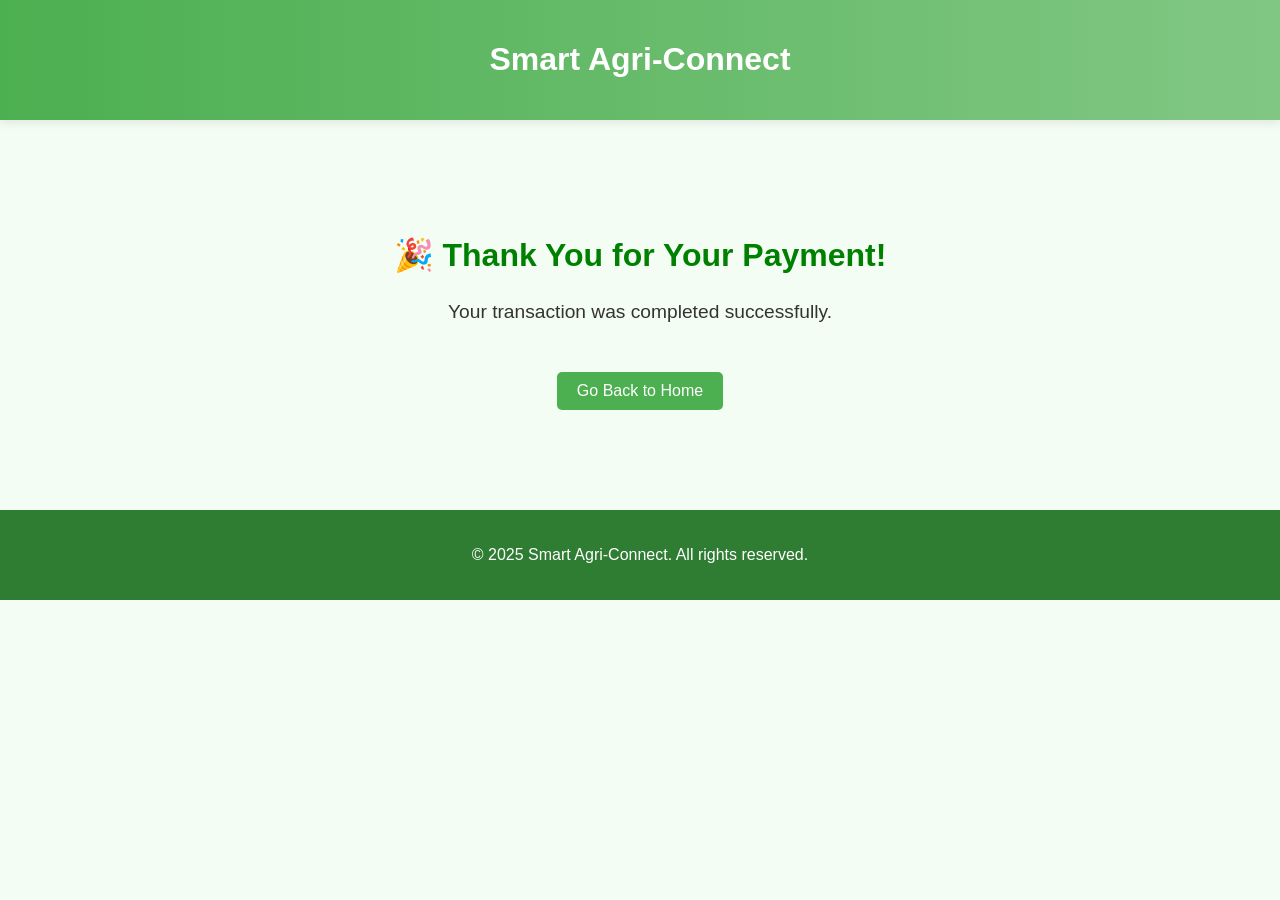
<file: paymentthankyou.html>
<!DOCTYPE html>
<html lang="en">
<head>
  <meta charset="UTF-8" />
  <meta name="viewport" content="width=device-width, initial-scale=1.0"/>
  <title>Thank You - Smart Agri-Connect</title>
  <link rel="stylesheet" href="styles.css" />
  <style>
    .thank-you {
      text-align: center;
      padding: 60px 20px;
    }
    .thank-you h2 {
      font-size: 2em;
      color: green;
    }
    .thank-you p {
      font-size: 1.2em;
      margin-top: 20px;
    }
    .thank-you a {
      display: inline-block;
      margin-top: 30px;
      padding: 10px 20px;
      background-color: #4CAF50;
      color: white;
      text-decoration: none;
      border-radius: 5px;
    }
    .thank-you a:hover {
      background-color: #45a049;
    }
  </style>
</head>
<body>

  <header>
    <h1>Smart Agri-Connect</h1>
  </header>

  <main>
    <section class="thank-you">
      <h2>🎉 Thank You for Your Payment!</h2>
      <p>Your transaction was completed successfully.</p>
      <a href="home.html">Go Back to Home</a>
    </section>
  </main>

  <footer>
    <p>&copy; 2025 Smart Agri-Connect. All rights reserved.</p>
  </footer>

</body>
</html>
</file>
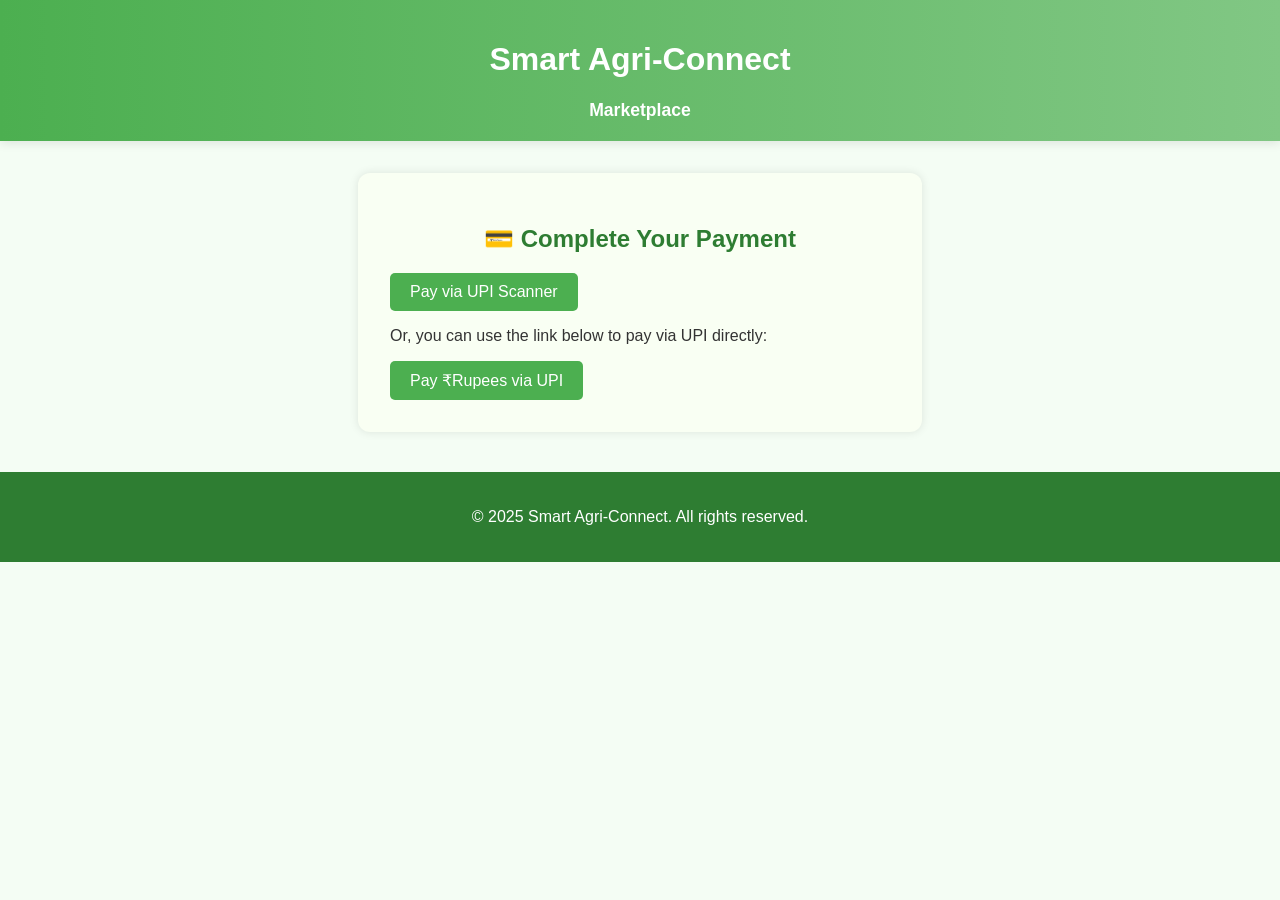
<file: qr.html>
<!DOCTYPE html>
<html lang="en">
<head>
  <meta charset="UTF-8" />
  <meta name="viewport" content="width=device-width, initial-scale=1.0"/>
  <title>Payment - Smart Agri-Connect</title>
  <link rel="stylesheet" href="styles.css" />
  <style>
     .upi-qr-code {
      display: none; 
      margin: 20px auto;
      width: 200px;
      height: 200px;
      background-color: #fff;
      padding: 20px;
      border: 2px solid #ddd;
      border-radius: 8px;
      box-shadow: 0 4px 8px rgba(0, 0, 0, 0.1);
      text-align: center;
    }

    .upi-qr-code img {
      max-width: 100%;
      max-height: 100%;
      display: block;
      margin: 0 auto;
    }

    .btn-upi {
      display: inline-block;
      padding: 10px 20px;
      background-color: #4CAF50;
      color: white;
      text-align: center;
      text-decoration: none;
      border-radius: 5px;
    }

    .btn-upi:hover {
      background-color: #45a049;
    }
  </style>
</head>
<body>

  <header>
    <h1>Smart Agri-Connect</h1>
    <nav>
      <a href="payment.html">Marketplace</a>
      
  </header>

  <main>
    <section class="payment-section">
      <h2>💳 Complete Your Payment</h2>
      
      
      <a href="javascript:void(0)" class="btn-upi" onclick="showQR()">Pay via UPI Scanner</a>

    
      <div id="upiQR" class="upi-qr-code">
        <img src="image/QR.jpeg" alt="UPI QR Code" />
      </div>

    
      <p>Or, you can use the link below to pay via UPI directly:</p>
      <a href="https://pay.google.com/intl/en_in/about/" class="btn-upi">
        Pay ₹Rupees via UPI
      </a>
    </section>
  </main>

  <footer>
    <p>&copy; 2025 Smart Agri-Connect. All rights reserved.</p>
  </footer>

  <script>
    function showQR() {
      const qrCode = document.getElementById("upiQR");
      qrCode.style.display = (qrCode.style.display === "block") ? "none" : "block";
      setTimeout(function () {
      const paid = confirm("Have you completed the UPI payment?");
      if (paid) {
        alert("✅ Thank you! Your payment is noted.");
        window.location.href = 'paymentthankyou.html'; 
      } else {
        alert("⚠️ Payment not confirmed. Please try again.");
      }
    }, 5000); 
    }
  </script>

</body>
</html>
</file>
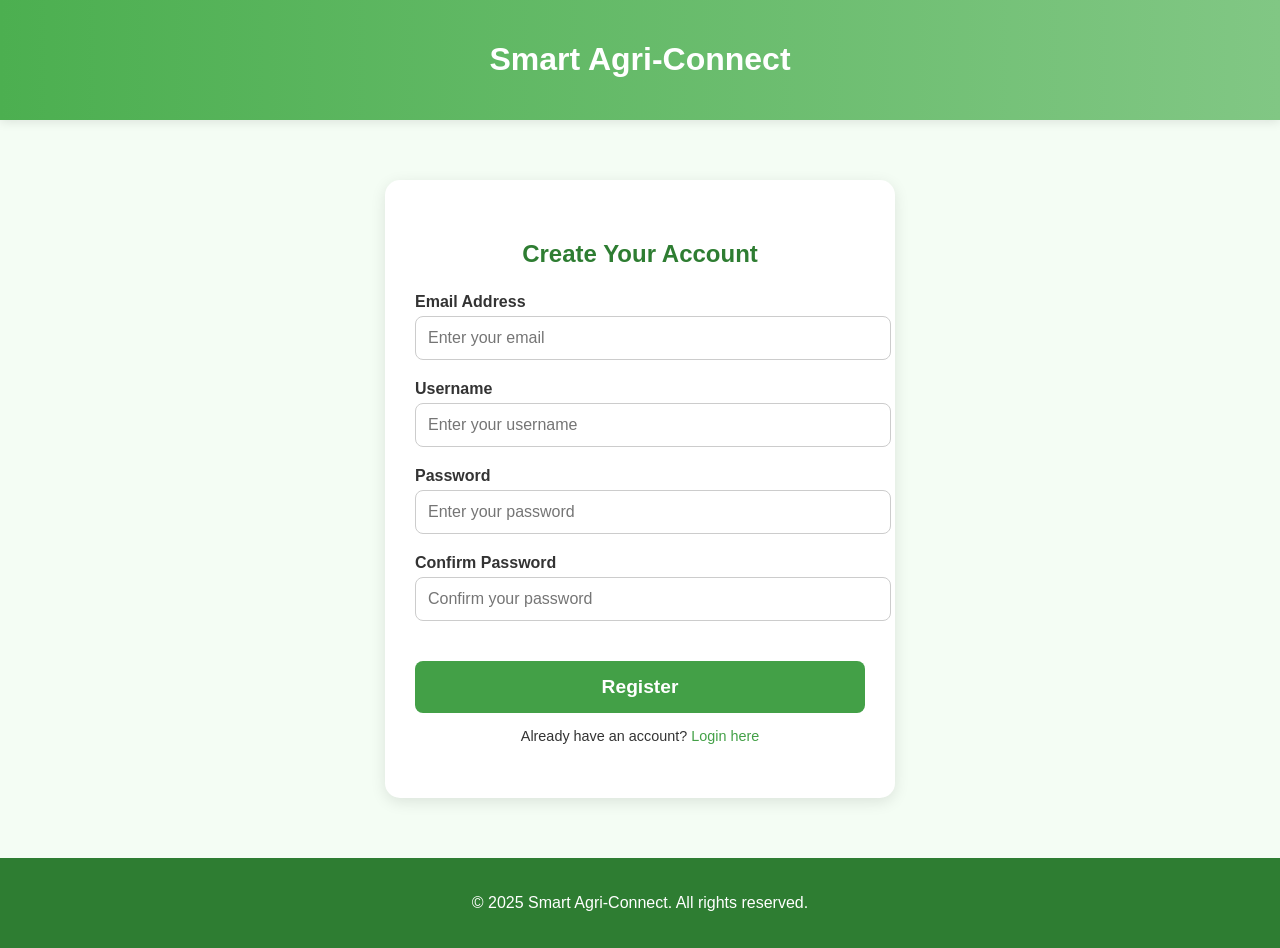
<file: register.html>
<!DOCTYPE html>
<html lang="en">
<head>
  <meta charset="UTF-8">
  <meta name="viewport" content="width=device-width, initial-scale=1">
  <title>Register - Smart Agri-Connect</title>
  <link rel="stylesheet" href="styles.css">

</head>

<body>

  <header>
    <h1>Smart Agri-Connect</h1>
  </header>

  <main>
    <section class="register-container">
      <h2>Create Your Account</h2>
      <form method="POST" action="register.php" class="register-form">
        <div class="input-group">
          <label for="email">Email Address</label>
          <input type="email" id="email" name="email" placeholder="Enter your email" required />
          <span id="email-error" class="error-message"></span> 
        </div>
      
        <div class="input-group">
          <label for="username">Username</label>
          <input type="text" id="username" name="username" placeholder="Enter your username" required />
          <span id="username-error" class="error-message"></span> 
        </div>
      
        <div class="input-group">
          <label for="password">Password</label>
          <input type="password" id="password" name="password" placeholder="Enter your password" required />
          <span id="password-error" class="error-message"></span> 
        </div>
      
        <div class="input-group">
          <label for="confirm_password">Confirm Password</label>
          <input type="password" id="confirm_password" name="confirm_password" placeholder="Confirm your password" required />
          <span id="confirm-password-error" class="error-message"></span> 
        </div>
      
        <button type="submit"  class="btn">Register</button>
      </form>
      

      <div class="links">
        <p>Already have an account? <a href="index.html">Login here</a></p>
      </div>
    </section>
  </main>

  <footer>
    <p>&copy; 2025 Smart Agri-Connect. All rights reserved.</p>
  </footer>
  <script src="register.js"></script>
</body>
</html>
</file>
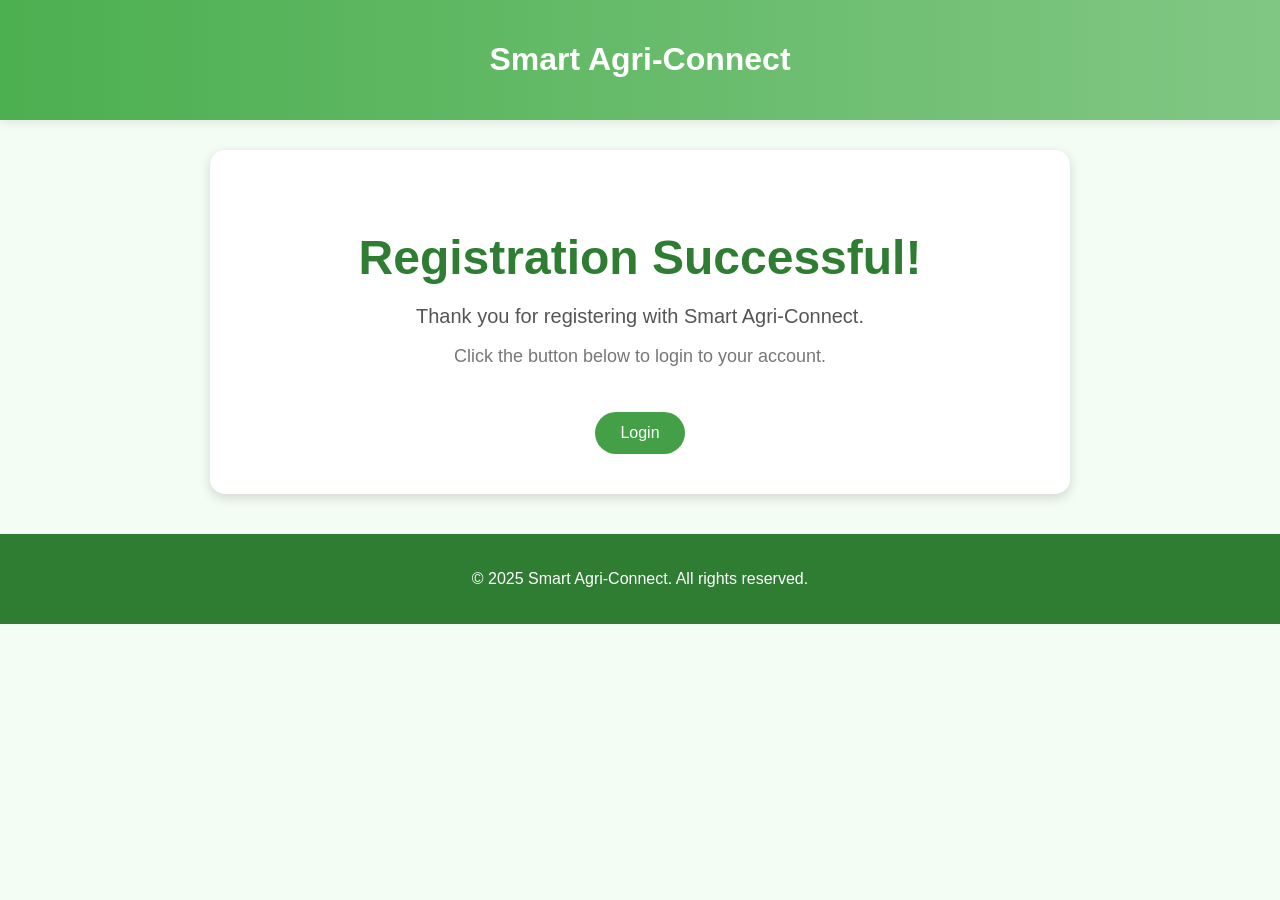
<file: success.html>
<!DOCTYPE html>
<html lang="en">
<head>
  <meta charset="UTF-8">
  <meta name="viewport" content="width=device-width, initial-scale=1">
  <title>Registration Successful - Smart Agri-Connect</title>
  <link rel="stylesheet" href="styles.css">
</head>

<body>

  <header>
    <h1>Smart Agri-Connect</h1>
  </header>

  <main>
    <section class="Thankyou">
      <h2 class="Thankyou1">Registration Successful!</h2>
      <p class="Thankyou2">Thank you for registering with Smart Agri-Connect.</p>
      <p class="Thankyou3">Click the button below to login to your account.</p>

      <a href="index.html" class="btn">Login</a>
    </section>
  </main>

  <footer>
    <p>&copy; 2025 Smart Agri-Connect. All rights reserved.</p>
  </footer>

</body>
</html>
</file>
<file: styles.css>
body {
  font-family: 'Segoe UI', sans-serif;
  margin: 0;
  padding: 0;
  background-color: #f4fdf4;
  color: #333;
}

header {
  background: linear-gradient(to right, #4CAF50, #81C784);
  color: white;
  padding: 20px 0;
  text-align: center;
  box-shadow: 0 2px 10px rgba(0,0,0,0.1);
}

nav a {
  margin: 0 12px;
  color: white;
  text-decoration: none;
  font-weight: bold;
  font-size: 1.1em;
}

nav a:hover {
  text-decoration: underline;
}

.hero {
  background: url('farm.jpg') center/cover no-repeat;
  padding: 100px 20px;
  text-align: center;
  color: white;
  background-blend-mode: overlay;
  background-color: rgba(0, 0, 0, 0.5);
}

.hero h2 {
  font-size: 3em;
  margin-bottom: 10px;
}

.hero p {
  font-size: 1.2em;
}

.btn {
  background: #43A047;
  color: white;
  padding: 12px 24px;
  display: inline-block;
  margin-top: 20px;
  text-decoration: none;
  border-radius: 30px;
  transition: background 0.3s;
}

.btn:hover {
  background: #2e7d32;
}

.contact-form,
.login-form {
  max-width: 400px;
  margin: 50px auto;
  background: white;
  padding: 30px;
  border-radius: 12px;
  box-shadow: 0 0 10px rgba(0,0,0,0.1);
}

.contact-form input,
.contact-form textarea,
.login-form input {
  width: 100%;
  margin: 10px 0;
  padding: 12px;
  border: 1px solid #ccc;
  border-radius: 6px;
  font-size: 1em;
}

.login-form input[type="submit"] {
  background: #43A047;
  color: white;
  border: none;
  padding: 15px;
  font-size: 1.1em;
  cursor: pointer;
  transition: background 0.3s;
}

.login-form input[type="submit"]:hover {
  background: #2e7d32;
  transform: scale(1.05);
}

.features-grid {
  display: grid;
  grid-template-columns: repeat(auto-fit, minmax(220px, 1fr));
  gap: 20px;
  padding: 30px;
}

.feature-card {
  background: #ffffff;
  padding: 20px;
  border-radius: 12px;
  box-shadow: 0 4px 10px rgba(0,0,0,0.05);
  text-align: center;
  transition: transform 0.3s;
}

.feature-card:hover {
  transform: translateY(-5px);
}

main section {
  max-width: 800px;
  margin: 30px auto;
  padding: 0 20px;
}

ul {
  list-style: none;
  padding-left: 0;
}

ul li::before {
  content: '🌱 ';
  margin-right: 6px;
}

footer {
  text-align: center;
  background: #2e7d32;
  color: white;
  padding: 20px;
  margin-top: 40px;
}

@media (max-width: 600px) {
  .hero h2 {
    font-size: 2em;
  }

  nav a {
    display: block;
    margin: 10px 0;
  }

  .login-form {
    padding: 20px;
  }

  .btn {
    width: 100%;
    padding: 15px;
  }

  .features-grid {
    padding: 10px;
  }
}


.login-form h2 {
  font-size: 2.2em;
  text-align: center;
  margin-bottom: 20px;
  color: #4CAF50;
}

.login-form input {
  padding: 15px;
  border: 1px solid #ccc;
  border-radius: 6px;
  font-size: 1em;
  margin-bottom: 20px;
}

.login-form input[type="submit"] {
  background: #43A047;
  color: white;
  border: none;
  padding: 15px;
  font-size: 1.1em;
  cursor: pointer;
  transition: background 0.3s;
}

.login-form input[type="submit"]:hover {
  background: #2e7d32;
}

.login-form .links {
  text-align: center;
  margin-top: 20px;
}

.login-form .links a {
  color: #4CAF50;
  text-decoration: none;
  font-size: 0.9em;
}

.login-form .links a:hover {
  text-decoration: underline;
}

.register-container {
  max-width: 450px;
  margin: 60px auto;
  padding: 40px 30px;
  background: white;
  border-radius: 15px;
  box-shadow: 0 4px 15px rgba(0,0,0,0.1);
}

.register-container h2 {
  text-align: center;
  margin-bottom: 25px;
  color: #2e7d32;
}

.register-container label {
  display: block;
  margin-bottom: 5px;
  font-weight: bold;
}

.register-container input {
  width: 100%;
  padding: 12px;
  margin-bottom: 20px;
  border: 1px solid #ccc;
  border-radius: 8px;
  font-size: 1em;
}

.register-container .btn {
  width: 100%;
  padding: 15px;
  background-color: #43A047;
  color: white;
  font-size: 1.2em;
  font-weight: bold;
  border: none;
  border-radius: 8px;
  cursor: pointer;
  transition: background-color 0.3s;
}

.register-container .btn:hover {
  background-color: #2e7d32;
}

.register-container .links {
  margin-top: 15px;
  text-align: center;
  font-size: 0.9em;
}

.register-container .links a {
  color: #43A047;
  text-decoration: none;
}

.register-container .links a:hover {
  text-decoration: underline;
}

.thankyou {
  text-align: center;
  background-color: #ffffff;
  padding: 40px 30px;
  border-radius: 15px;
  box-shadow: 0 4px 12px rgba(0, 0, 0, 0.15);
}

.thankyou1 {
  font-size: 48px;
  color: #2e7d32;
  margin-bottom: 15px;
  margin-top: 100px;
}

.thankyou2 {
  font-size: 20px;
  color: #555;
  margin-bottom: 10px;
}

.thankyou3 {
  font-size: 18px;
  color: #777;
  margin-bottom: 25px;
}

.btn {
  display: inline-block;
  padding: 12px 25px;
  background-color: #43a047;
  color: #fff;
  text-decoration: none;
  border-radius: 25px;
  font-size: 16px;
  transition: background-color 0.3s;
}

.btn:hover {
  background-color: #2e7d32;
}

.marketplace {
  text-align: center;
  padding: 40px 20px;
}

.marketplace h2 {
  font-size: 2.8em;
  color: #2e7d32;
  margin-bottom: 10px;
}

.market-desc {
  font-size: 1.2em;
  color: #555;
  margin-bottom: 40px;
}


.product-list {
  display: grid;
  grid-template-columns: repeat(auto-fit, minmax(220px, 1fr));
  gap: 20px;
  list-style: none;
  padding: 0;
  margin-bottom: 40px;
}

.product-list li {
  background: #ffffff;
  padding: 20px;
  border-radius: 15px;
  box-shadow: 0 4px 10px rgba(0, 0, 0, 0.1);
  text-align: center;
  transition: transform 0.3s ease;
}

.product-list li:hover {
  transform: translateY(-8px);
}

.product-img {
  width: 120px;
  height: 120px;
  object-fit: cover;
  border-radius: 50%;
  margin-bottom: 15px;
  box-shadow: 0 2px 6px rgba(0, 0, 0, 0.2);
}

.product-list strong {
  display: block;
  margin-bottom: 8px;
  font-size: 1.2em;
  color: #2e7d32;
}

.forgot-form {
  max-width: 400px;
  margin: 60px auto;
  background: white;
  padding: 30px;
  border-radius: 12px;
  box-shadow: 0 0 12px rgba(0,0,0,0.1);
  text-align: center;
}

.forgot-form h2 {
  font-size: 2em;
  color: #4CAF50;
  margin-bottom: 10px;
}

.forgot-form p {
  font-size: 1em;
  color: #666;
  margin-bottom: 20px;
}

.forgot-form .input-group {
  text-align: left;
  margin-bottom: 20px;
}

.forgot-form input[type="email"] {
  width: 100%;
  padding: 12px;
  font-size: 1em;
  border: 1px solid #ccc;
  border-radius: 6px;
}

.forgot-form input[type="submit"] {
  width: 100%;
  background-color: #43A047;
  color: white;
  padding: 14px;
  font-size: 1.1em;
  border: none;
  border-radius: 6px;
  cursor: pointer;
  transition: background 0.3s;
}

.forgot-form input[type="submit"]:hover {
  background-color: #2e7d32;
  transform: scale(1.03);
}

.forgot-form .links {
  margin-top: 20px;
}

.forgot-form .links a {
  color: #43A047;
  text-decoration: none;
  font-size: 0.9em;
}

.forgot-form .links a:hover {
  text-decoration: underline;
}

.Thankyou {
  text-align: center;
  background-color: #ffffff;
  padding: 40px 30px;
  border-radius: 15px;
  box-shadow: 0 4px 12px rgba(0, 0, 0, 0.15);
}

.Thankyou1 {
  font-size: 48px;
  color: #2e7d32;
  margin-bottom: 15px;
}

.Thankyou2 {
  font-size: 20px;
  color: #555;
  margin-bottom: 10px;
}

.Thankyou3 {
  font-size: 18px;
  color: #777;
  margin-bottom: 25px;
}

.success-message {
  background-color: white;
  padding: 40px 30px;
  border-radius: 12px;
  box-shadow: 0 4px 12px rgba(0, 0, 0, 0.15);
  text-align: center;
}

.success-message h2 {
  font-size: 2.5em;
  color: #43A047;
  margin-bottom: 20px;
}

.success-message p {
  font-size: 1.2em;
  color: #555;
  margin-bottom: 30px;
}

.success-message .btn {
  background-color: #43A047;
  color: white;
  padding: 15px 30px;
  text-decoration: none;
  border-radius: 8px;
  font-size: 1.1em;
  transition: background-color 0.3s;
}

.success-message .btn:hover {
  background-color: #2e7d32;
}
.logout-btn {
  position: absolute;
  top: 20px;  
  right: 20px;
  background-color: #f44336; 
  color: white;
  padding: 10px 15px;
  text-decoration: none;
  border-radius: 5px;
  font-size: 14px;
}

.logout-btn:hover {
  background-color: #d32f2f;
}

.payment-section {
  max-width: 500px;
  margin: 2rem auto;
  padding: 2rem;
  background-color: #f9fff3;
  border-radius: 12px;
  box-shadow: 0 0 10px rgba(0,0,0,0.1);
}

.payment-section h2 {
  text-align: center;
  color: #2e7d32;
}

.payment-form label {
  display: block;
  margin-top: 1rem;
  font-weight: bold;
}

.payment-form input {
  width: 100%;
  padding: 0.5rem;
  margin-top: 0.3rem;
  border: 1px solid #ccc;
  border-radius: 6px;
}

.payment-form .btn {
  width: 100%;
  padding: 0.7rem;
  margin-top: 1.5rem;
  background-color: #4caf50;
  color: white;
  border: none;
  border-radius: 6px;
  cursor: pointer;
  font-size: 1rem;
}

.payment-form .btn:hover {
  background-color: #388e3c;
}


.product-list .btn {
  display: inline-block;
  margin-top: 0.5rem;
  padding: 0.4rem 1rem;
  background-color: #4caf50;
  color: white;
  border: none;
  border-radius: 6px;
  text-decoration: none;
  transition: background-color 0.3s;
}

.product-list .btn:hover {
  background-color: #388e3c;
}

.error-message {
  color: red;
  font-size: 12px;
  margin-top: 5px;
}
</file>
